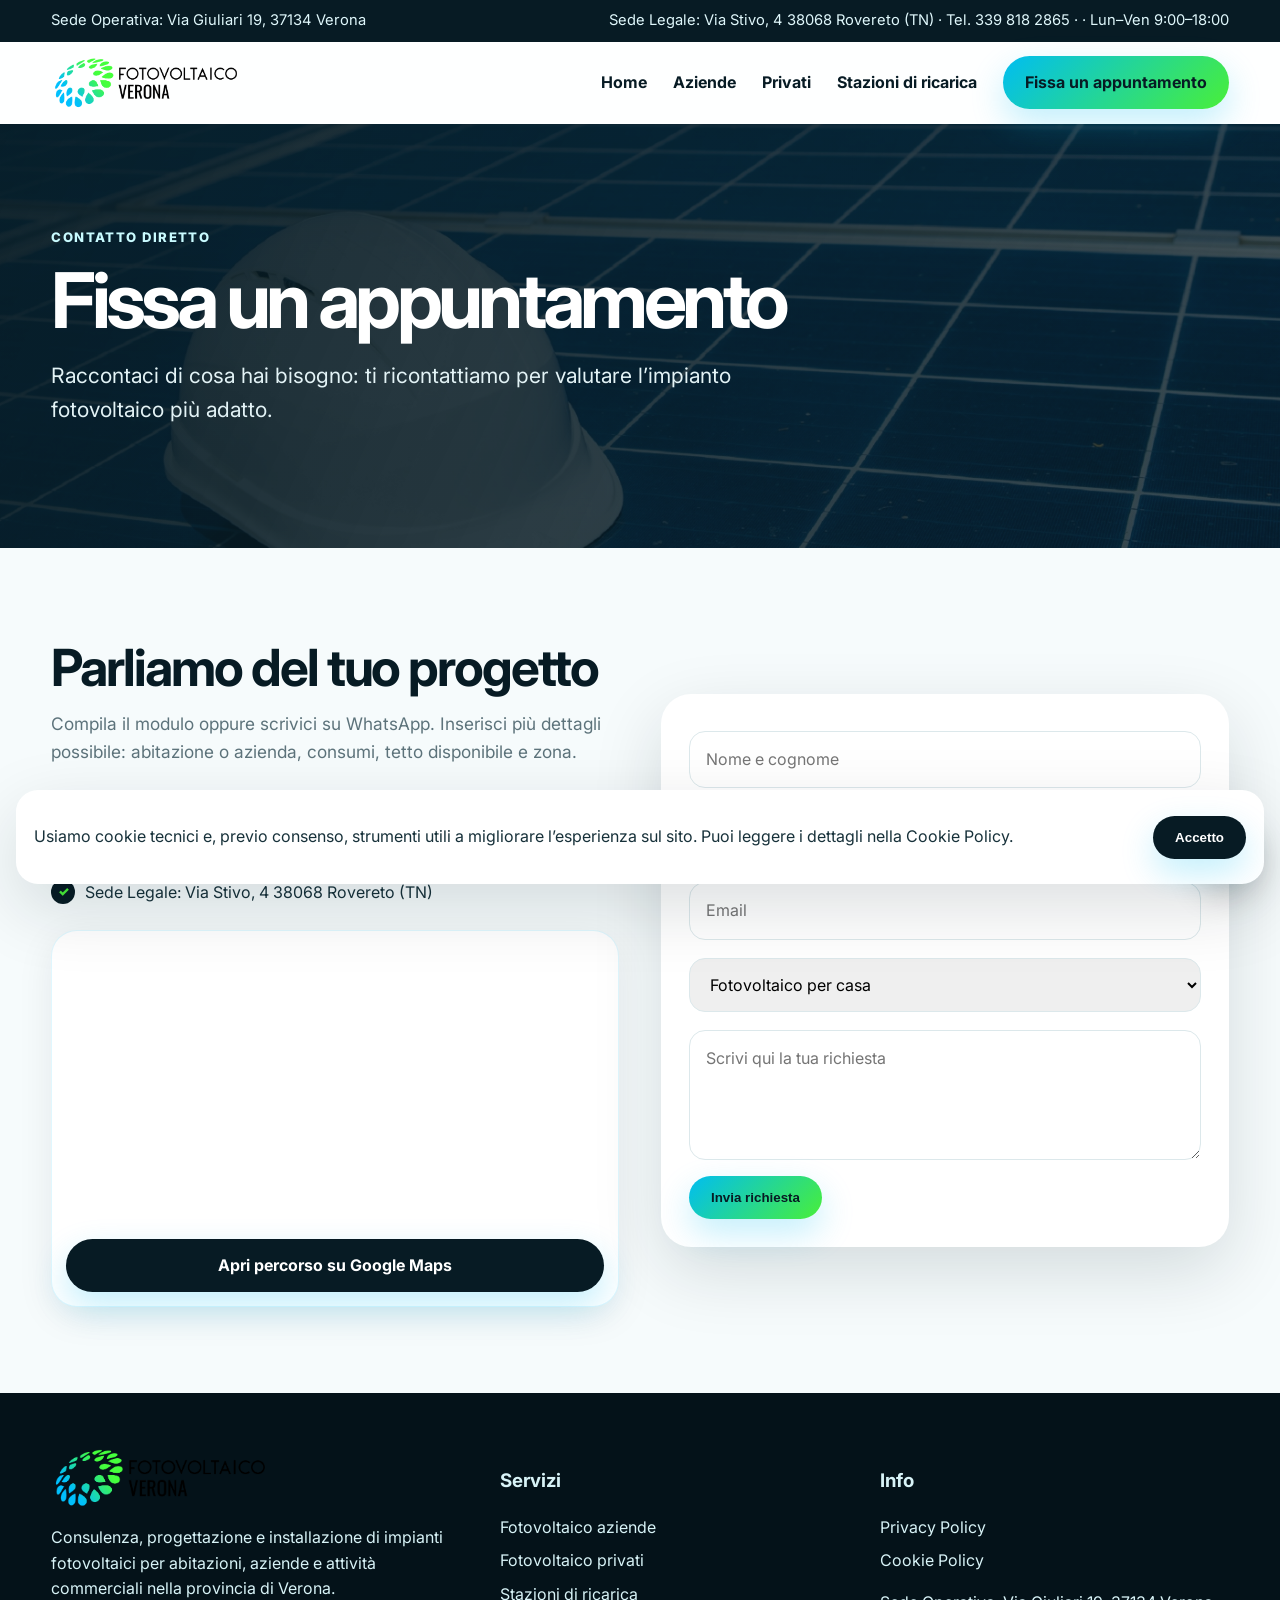
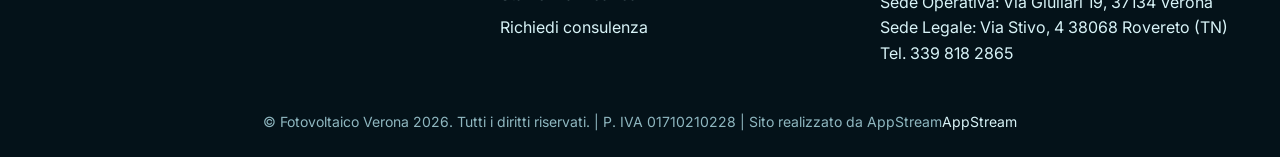
<file: appuntamento.html>
<!doctype html><html lang="it"><head><meta charset="utf-8"><meta name="viewport" content="width=device-width, initial-scale=1"><title>Fissa un appuntamento | Fotovoltaico Verona</title><meta name="description" content="Richiedi una consulenza per impianto fotovoltaico a Verona e provincia."><link rel="preconnect" href="https://fonts.googleapis.com"><link rel="preconnect" href="https://fonts.gstatic.com" crossorigin><link href="https://fonts.googleapis.com/css2?family=Inter:wght@400;600;700;800;900&display=swap" rel="stylesheet"><link rel="stylesheet" href="style.css"></head><body><div class="topbar"><div class="container"><span>Sede Operativa: Via Giuliari 19, 37134 Verona</span><span>Sede Legale: Via Stivo, 4 38068 Rovereto (TN) · Tel. 339 818 2865 · · Lun–Ven 9:00–18:00</span></div></div><header class="navbar"><div class="container navwrap"><a class="logo" href="index.html"><img src="assets/logo-fotovoltaico.png" alt="Fotovoltaico Verona"></a><nav class="menu"><a href="index.html">Home</a><a href="aziende.html">Aziende</a><a href="privati.html">Privati</a><a href="colonnine.html">Stazioni di ricarica</a><a href="appuntamento.html" class="btn">Fissa un appuntamento</a></nav><button class="hamb" aria-label="Apri menu">☰</button></div></header><main><section class="pagehero"><div class="container"><span class="eyebrow">Contatto diretto</span><h1>Fissa un appuntamento</h1><p class="lead">Raccontaci di cosa hai bisogno: ti ricontattiamo per valutare l’impianto fotovoltaico più adatto.</p></div></section><section><div class="container split"><div><div class="section-title"><h2>Parliamo del tuo progetto</h2><p>Compila il modulo oppure scrivici su WhatsApp. Inserisci più dettagli possibile: abitazione o azienda, consumi, tetto disponibile e zona.</p></div><ul class="check"><li><strong style="font-size:1.2em;color:#0a7f3f;">📞 Tel: 339 818 2865</strong></li><li>Sede Operativa: Via Giuliari 19, 37134 Verona</li><li>Sede Legale: Via Stivo, 4 38068 Rovereto (TN)</li></li></ul><div class="map-card"><iframe src="https://www.google.com/maps?q=Via%20Giuliari%2019%2C%2037134%20Verona&output=embed" loading="lazy" referrerpolicy="no-referrer-when-downgrade" allowfullscreen title="Mappa sede operativa Fotovoltaico Verona - Via Giuliari 19, 37134 Verona"></iframe><a class="btn dark map-btn" href="https://www.google.com/maps/search/?api=1&query=Via%20Giuliari%2019%2C%2037134%20Verona" target="_blank" rel="noopener">Apri percorso su Google Maps</a></div></div><form class="form" action="mailto:info@fotovoltaico-verona.com" method="post" enctype="text/plain"><input name="Nome" placeholder="Nome e cognome" required><input name="Telefono" placeholder="Telefono" required><input name="Email" type="email" placeholder="Email"><select name="Interesse"><option>Fotovoltaico per casa</option><option>Fotovoltaico per azienda</option><option>Stazioni di ricarica per veicoli elettrici</option><option>Accumulo / batterie</option></select><textarea name="Messaggio" placeholder="Scrivi qui la tua richiesta"></textarea><button class="btn" type="submit">Invia richiesta</button></form></div></section></main><a class="whatsapp" href="https://wa.me/393398182865" aria-label="Scrivici su WhatsApp"><img src="assets/whatsapp-icon.png" alt="WhatsApp"></a><div class="cookie"><p>Usiamo cookie tecnici e, previo consenso, strumenti utili a migliorare l’esperienza sul sito. Puoi leggere i dettagli nella Cookie Policy.</p><button class="btn dark" data-cookie-ok>Accetto</button></div><footer class="footer"><div class="container footgrid"><div><img src="assets/logo-fotovoltaico.png" alt="Fotovoltaico Verona"><p>Consulenza, progettazione e installazione di impianti fotovoltaici per abitazioni, aziende e attività commerciali nella provincia di Verona.</p></div><div><h3>Servizi</h3><a href="aziende.html">Fotovoltaico aziende</a><a href="privati.html">Fotovoltaico privati</a><a href="colonnine.html">Stazioni di ricarica</a><a href="appuntamento.html">Richiedi consulenza</a></div><div><h3>Info</h3><a href="privacy.html">Privacy Policy</a><a href="cookie.html">Cookie Policy</a><p>Sede Operativa: Via Giuliari 19, 37134 Verona<br>Sede Legale: Via Stivo, 4 38068 Rovereto (TN)<br>Tel. 339 818 2865</p></div></div><div class="container footer-credit">© Fotovoltaico Verona 2026. Tutti i diritti riservati. | P. IVA 01710210228 | Sito realizzato da AppStream<a href="https://www.appstream.it" target="_blank" rel="noopener">AppStream</a></div></footer><script src="script.js"></script></body></html>
</file>
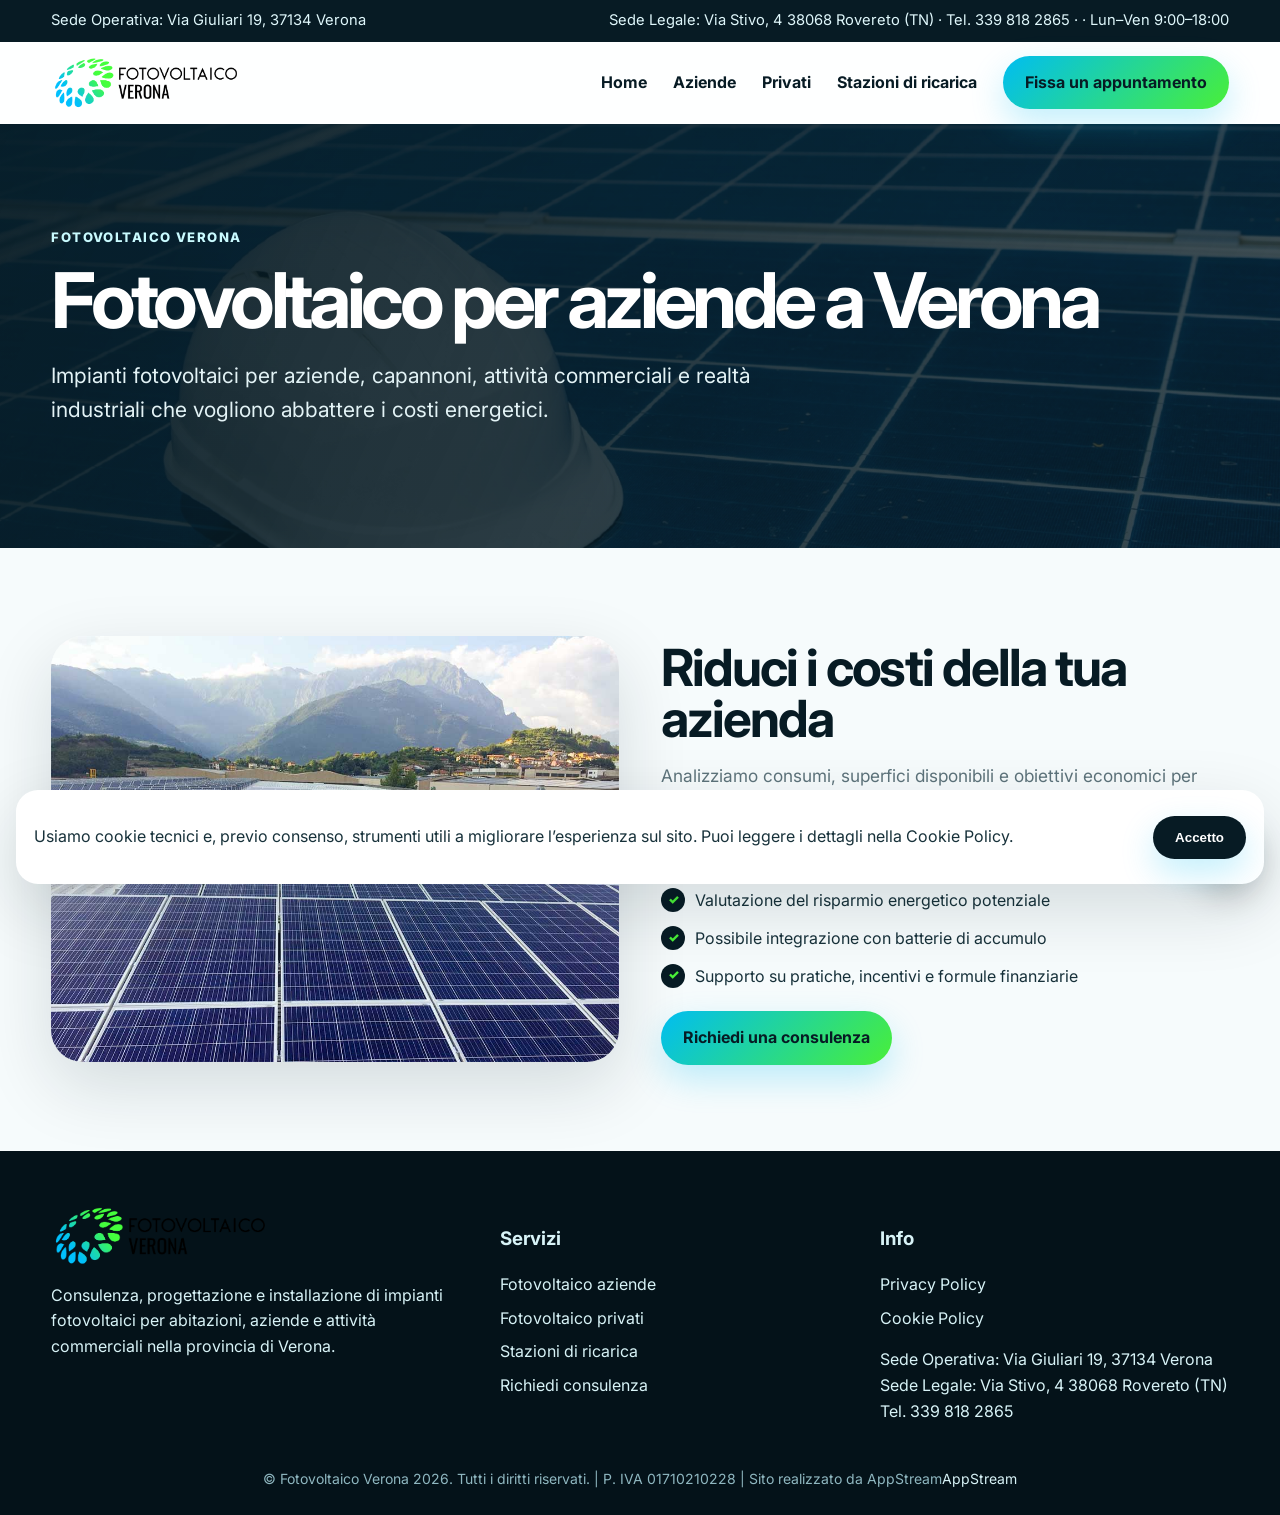
<file: aziende.html>
<!doctype html><html lang="it"><head><meta charset="utf-8"><meta name="viewport" content="width=device-width, initial-scale=1"><title>Fotovoltaico per aziende a Verona | Fotovoltaico Verona</title><meta name="description" content="Impianti fotovoltaici per aziende, capannoni, attività commerciali e realtà industriali che vogliono abbattere i costi energetici."><link rel="preconnect" href="https://fonts.googleapis.com"><link rel="preconnect" href="https://fonts.gstatic.com" crossorigin><link href="https://fonts.googleapis.com/css2?family=Inter:wght@400;600;700;800;900&display=swap" rel="stylesheet"><link rel="stylesheet" href="style.css"></head><body><div class="topbar"><div class="container"><span>Sede Operativa: Via Giuliari 19, 37134 Verona</span><span>Sede Legale: Via Stivo, 4 38068 Rovereto (TN) · Tel. 339 818 2865 · · Lun–Ven 9:00–18:00</span></div></div><header class="navbar"><div class="container navwrap"><a class="logo" href="index.html"><img src="assets/logo-fotovoltaico.png" alt="Fotovoltaico Verona"></a><nav class="menu"><a href="index.html">Home</a><a href="aziende.html">Aziende</a><a href="privati.html">Privati</a><a href="colonnine.html">Stazioni di ricarica</a><a href="appuntamento.html" class="btn">Fissa un appuntamento</a></nav><button class="hamb" aria-label="Apri menu">☰</button></div></header><main><section class="pagehero"><div class="container"><span class="eyebrow">Fotovoltaico Verona</span><h1>Fotovoltaico per aziende a Verona</h1><p class="lead">Impianti fotovoltaici per aziende, capannoni, attività commerciali e realtà industriali che vogliono abbattere i costi energetici.</p></div></section><section><div class="container split"><div class="photo"><img src="assets/enertel-group-zibra-realzizazioni-fm-meccanica-brescia-fotovoltaico.jpg" alt="Fotovoltaico per aziende a Verona"></div><div><div class="section-title"><h2>Riduci i costi della tua azienda</h2><p>Analizziamo consumi, superfici disponibili e obiettivi economici per progettare un impianto fotovoltaico coerente con la tua attività.</p></div><ul class="check"><li>Soluzioni per imprese commerciali, artigianali e industriali</li><li>Valutazione del risparmio energetico potenziale</li><li>Possibile integrazione con batterie di accumulo</li><li>Supporto su pratiche, incentivi e formule finanziarie</li></ul><a class="btn" href="appuntamento.html">Richiedi una consulenza</a></div></div></section></main><a class="whatsapp" href="https://wa.me/393398182865" aria-label="Scrivici su WhatsApp"><img src="assets/whatsapp-icon.png" alt="WhatsApp"></a><div class="cookie"><p>Usiamo cookie tecnici e, previo consenso, strumenti utili a migliorare l’esperienza sul sito. Puoi leggere i dettagli nella Cookie Policy.</p><button class="btn dark" data-cookie-ok>Accetto</button></div><footer class="footer"><div class="container footgrid"><div><img src="assets/logo-fotovoltaico.png" alt="Fotovoltaico Verona"><p>Consulenza, progettazione e installazione di impianti fotovoltaici per abitazioni, aziende e attività commerciali nella provincia di Verona.</p></div><div><h3>Servizi</h3><a href="aziende.html">Fotovoltaico aziende</a><a href="privati.html">Fotovoltaico privati</a><a href="colonnine.html">Stazioni di ricarica</a><a href="appuntamento.html">Richiedi consulenza</a></div><div><h3>Info</h3><a href="privacy.html">Privacy Policy</a><a href="cookie.html">Cookie Policy</a><p>Sede Operativa: Via Giuliari 19, 37134 Verona<br>Sede Legale: Via Stivo, 4 38068 Rovereto (TN)<br>Tel. 339 818 2865</p></div></div><div class="container footer-credit">© Fotovoltaico Verona 2026. Tutti i diritti riservati. | P. IVA 01710210228 | Sito realizzato da AppStream<a href="https://www.appstream.it" target="_blank" rel="noopener">AppStream</a></div></footer><script src="script.js"></script></body></html>
</file>
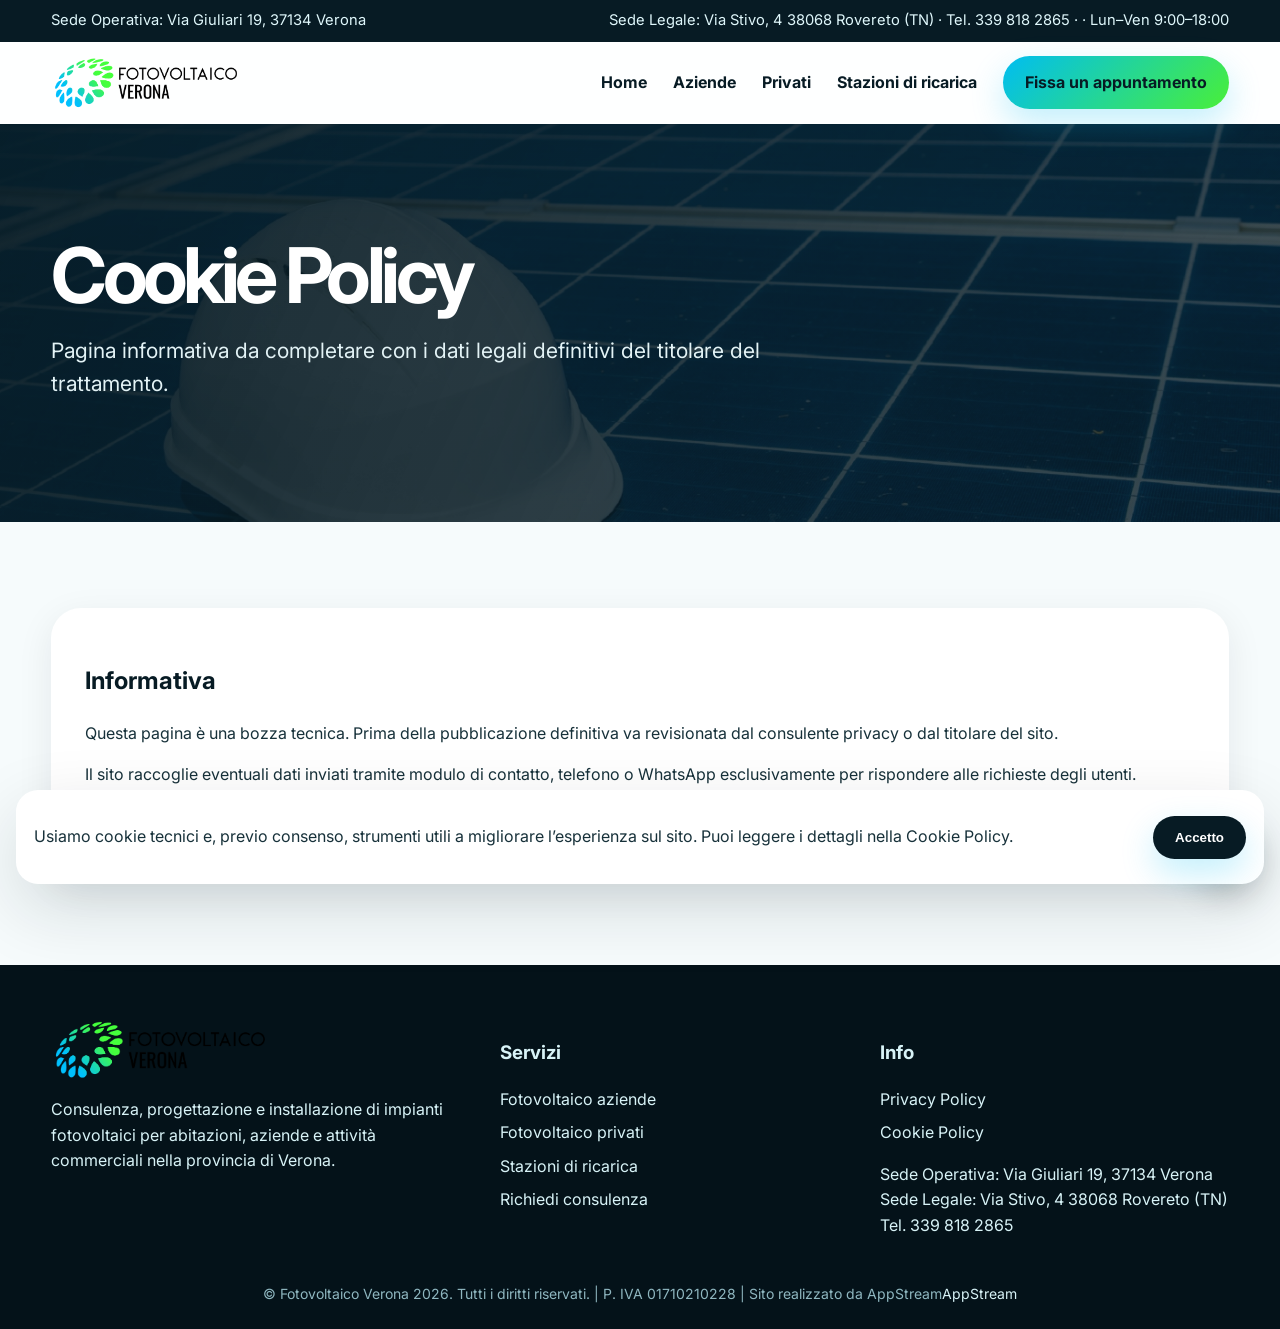
<file: cookie.html>
<!doctype html><html lang="it"><head><meta charset="utf-8"><meta name="viewport" content="width=device-width, initial-scale=1"><title>Cookie Policy | Fotovoltaico Verona</title><meta name="description" content="Cookie Policy Fotovoltaico Verona."><link rel="preconnect" href="https://fonts.googleapis.com"><link rel="preconnect" href="https://fonts.gstatic.com" crossorigin><link href="https://fonts.googleapis.com/css2?family=Inter:wght@400;600;700;800;900&display=swap" rel="stylesheet"><link rel="stylesheet" href="style.css"></head><body><div class="topbar"><div class="container"><span>Sede Operativa: Via Giuliari 19, 37134 Verona</span><span>Sede Legale: Via Stivo, 4 38068 Rovereto (TN) · Tel. 339 818 2865 · · Lun–Ven 9:00–18:00</span></div></div><header class="navbar"><div class="container navwrap"><a class="logo" href="index.html"><img src="assets/logo-fotovoltaico.png" alt="Fotovoltaico Verona"></a><nav class="menu"><a href="index.html">Home</a><a href="aziende.html">Aziende</a><a href="privati.html">Privati</a><a href="colonnine.html">Stazioni di ricarica</a><a href="appuntamento.html" class="btn">Fissa un appuntamento</a></nav><button class="hamb" aria-label="Apri menu">☰</button></div></header><main><section class="pagehero"><div class="container"><h1>Cookie Policy</h1><p class="lead">Pagina informativa da completare con i dati legali definitivi del titolare del trattamento.</p></div></section><section><div class="container content"><h2>Informativa</h2><p>Questa pagina è una bozza tecnica. Prima della pubblicazione definitiva va revisionata dal consulente privacy o dal titolare del sito.</p><p>Il sito raccoglie eventuali dati inviati tramite modulo di contatto, telefono o WhatsApp esclusivamente per rispondere alle richieste degli utenti.</p><p>Per informazioni: 339 818 2865. Sede Operativa: Via Giuliari 19, 37134 Verona. Sede Legale: Via Stivo, 4 38068 Rovereto (TN). .</p></div></section></main><a class="whatsapp" href="https://wa.me/393398182865" aria-label="Scrivici su WhatsApp"><img src="assets/whatsapp-icon.png" alt="WhatsApp"></a><div class="cookie"><p>Usiamo cookie tecnici e, previo consenso, strumenti utili a migliorare l’esperienza sul sito. Puoi leggere i dettagli nella Cookie Policy.</p><button class="btn dark" data-cookie-ok>Accetto</button></div><footer class="footer"><div class="container footgrid"><div><img src="assets/logo-fotovoltaico.png" alt="Fotovoltaico Verona"><p>Consulenza, progettazione e installazione di impianti fotovoltaici per abitazioni, aziende e attività commerciali nella provincia di Verona.</p></div><div><h3>Servizi</h3><a href="aziende.html">Fotovoltaico aziende</a><a href="privati.html">Fotovoltaico privati</a><a href="colonnine.html">Stazioni di ricarica</a><a href="appuntamento.html">Richiedi consulenza</a></div><div><h3>Info</h3><a href="privacy.html">Privacy Policy</a><a href="cookie.html">Cookie Policy</a><p>Sede Operativa: Via Giuliari 19, 37134 Verona<br>Sede Legale: Via Stivo, 4 38068 Rovereto (TN)<br>Tel. 339 818 2865</p></div></div><div class="container footer-credit">© Fotovoltaico Verona 2026. Tutti i diritti riservati. | P. IVA 01710210228 | Sito realizzato da AppStream<a href="https://www.appstream.it" target="_blank" rel="noopener">AppStream</a></div></footer><script src="script.js"></script></body></html>
</file>
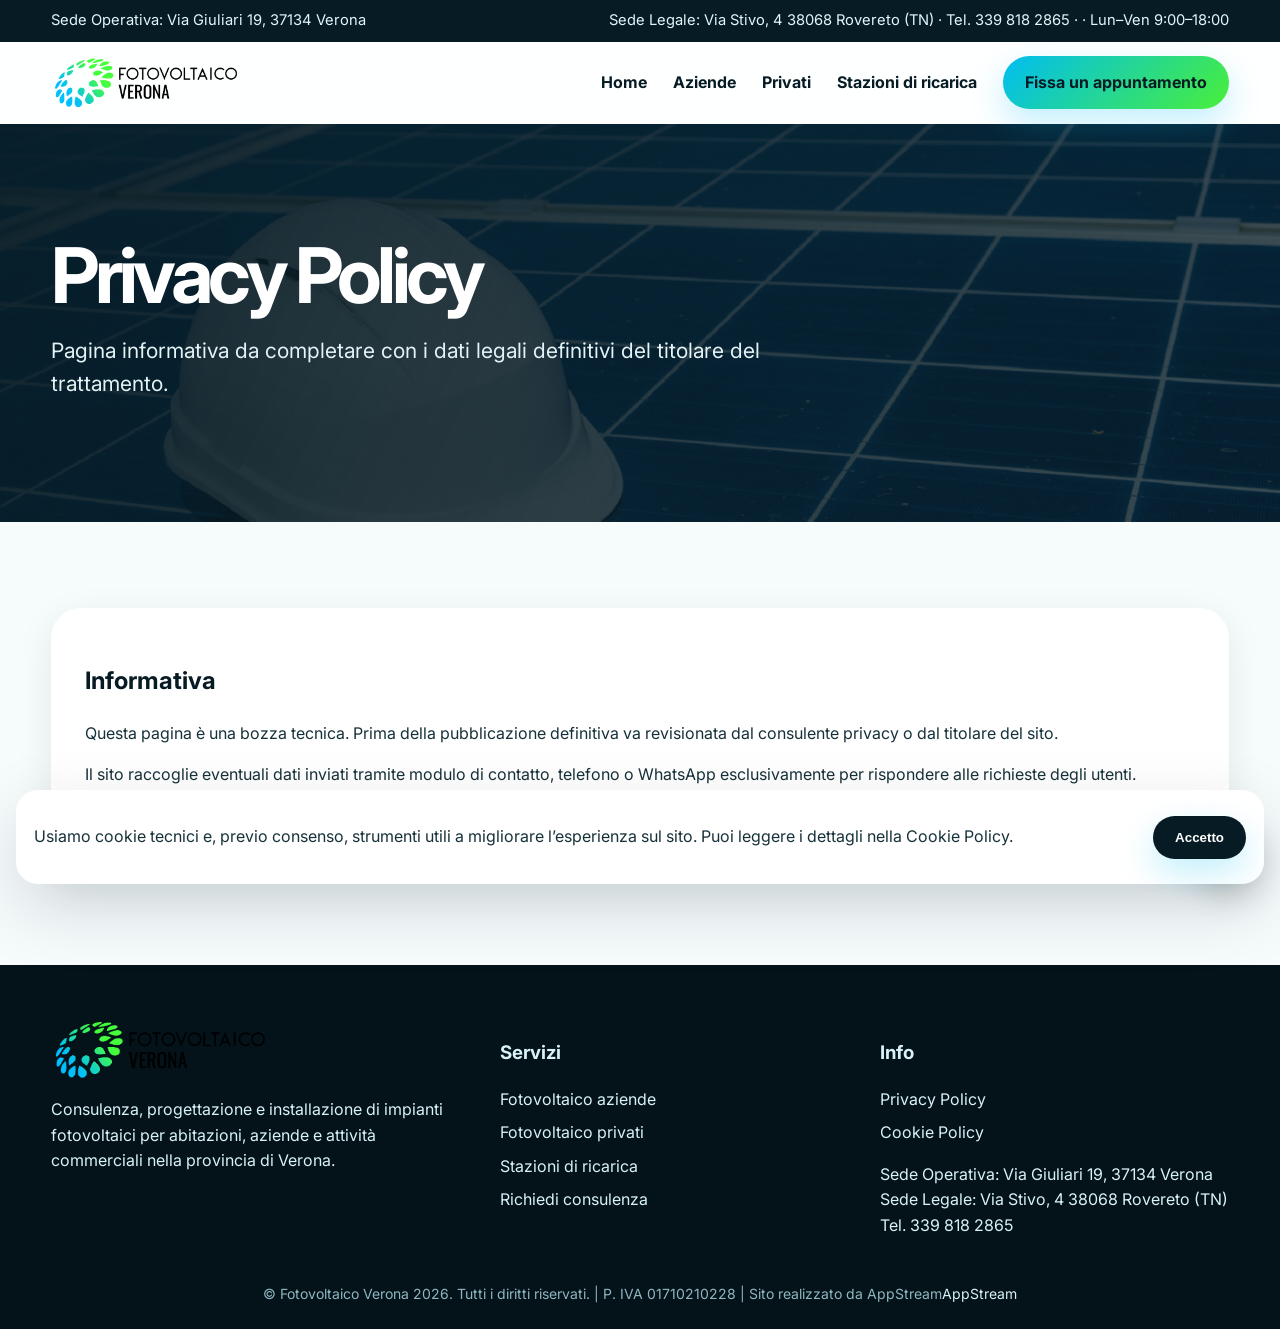
<file: privacy.html>
<!doctype html><html lang="it"><head><meta charset="utf-8"><meta name="viewport" content="width=device-width, initial-scale=1"><title>Privacy Policy | Fotovoltaico Verona</title><meta name="description" content="Privacy Policy Fotovoltaico Verona."><link rel="preconnect" href="https://fonts.googleapis.com"><link rel="preconnect" href="https://fonts.gstatic.com" crossorigin><link href="https://fonts.googleapis.com/css2?family=Inter:wght@400;600;700;800;900&display=swap" rel="stylesheet"><link rel="stylesheet" href="style.css"></head><body><div class="topbar"><div class="container"><span>Sede Operativa: Via Giuliari 19, 37134 Verona</span><span>Sede Legale: Via Stivo, 4 38068 Rovereto (TN) · Tel. 339 818 2865 · · Lun–Ven 9:00–18:00</span></div></div><header class="navbar"><div class="container navwrap"><a class="logo" href="index.html"><img src="assets/logo-fotovoltaico.png" alt="Fotovoltaico Verona"></a><nav class="menu"><a href="index.html">Home</a><a href="aziende.html">Aziende</a><a href="privati.html">Privati</a><a href="colonnine.html">Stazioni di ricarica</a><a href="appuntamento.html" class="btn">Fissa un appuntamento</a></nav><button class="hamb" aria-label="Apri menu">☰</button></div></header><main><section class="pagehero"><div class="container"><h1>Privacy Policy</h1><p class="lead">Pagina informativa da completare con i dati legali definitivi del titolare del trattamento.</p></div></section><section><div class="container content"><h2>Informativa</h2><p>Questa pagina è una bozza tecnica. Prima della pubblicazione definitiva va revisionata dal consulente privacy o dal titolare del sito.</p><p>Il sito raccoglie eventuali dati inviati tramite modulo di contatto, telefono o WhatsApp esclusivamente per rispondere alle richieste degli utenti.</p><p>Per informazioni: 339 818 2865. Sede Operativa: Via Giuliari 19, 37134 Verona. Sede Legale: Via Stivo, 4 38068 Rovereto (TN). .</p></div></section></main><a class="whatsapp" href="https://wa.me/393398182865" aria-label="Scrivici su WhatsApp"><img src="assets/whatsapp-icon.png" alt="WhatsApp"></a><div class="cookie"><p>Usiamo cookie tecnici e, previo consenso, strumenti utili a migliorare l’esperienza sul sito. Puoi leggere i dettagli nella Cookie Policy.</p><button class="btn dark" data-cookie-ok>Accetto</button></div><footer class="footer"><div class="container footgrid"><div><img src="assets/logo-fotovoltaico.png" alt="Fotovoltaico Verona"><p>Consulenza, progettazione e installazione di impianti fotovoltaici per abitazioni, aziende e attività commerciali nella provincia di Verona.</p></div><div><h3>Servizi</h3><a href="aziende.html">Fotovoltaico aziende</a><a href="privati.html">Fotovoltaico privati</a><a href="colonnine.html">Stazioni di ricarica</a><a href="appuntamento.html">Richiedi consulenza</a></div><div><h3>Info</h3><a href="privacy.html">Privacy Policy</a><a href="cookie.html">Cookie Policy</a><p>Sede Operativa: Via Giuliari 19, 37134 Verona<br>Sede Legale: Via Stivo, 4 38068 Rovereto (TN)<br>Tel. 339 818 2865</p></div></div><div class="container footer-credit">© Fotovoltaico Verona 2026. Tutti i diritti riservati. | P. IVA 01710210228 | Sito realizzato da AppStream<a href="https://www.appstream.it" target="_blank" rel="noopener">AppStream</a></div></footer><script src="script.js"></script></body></html>
</file>
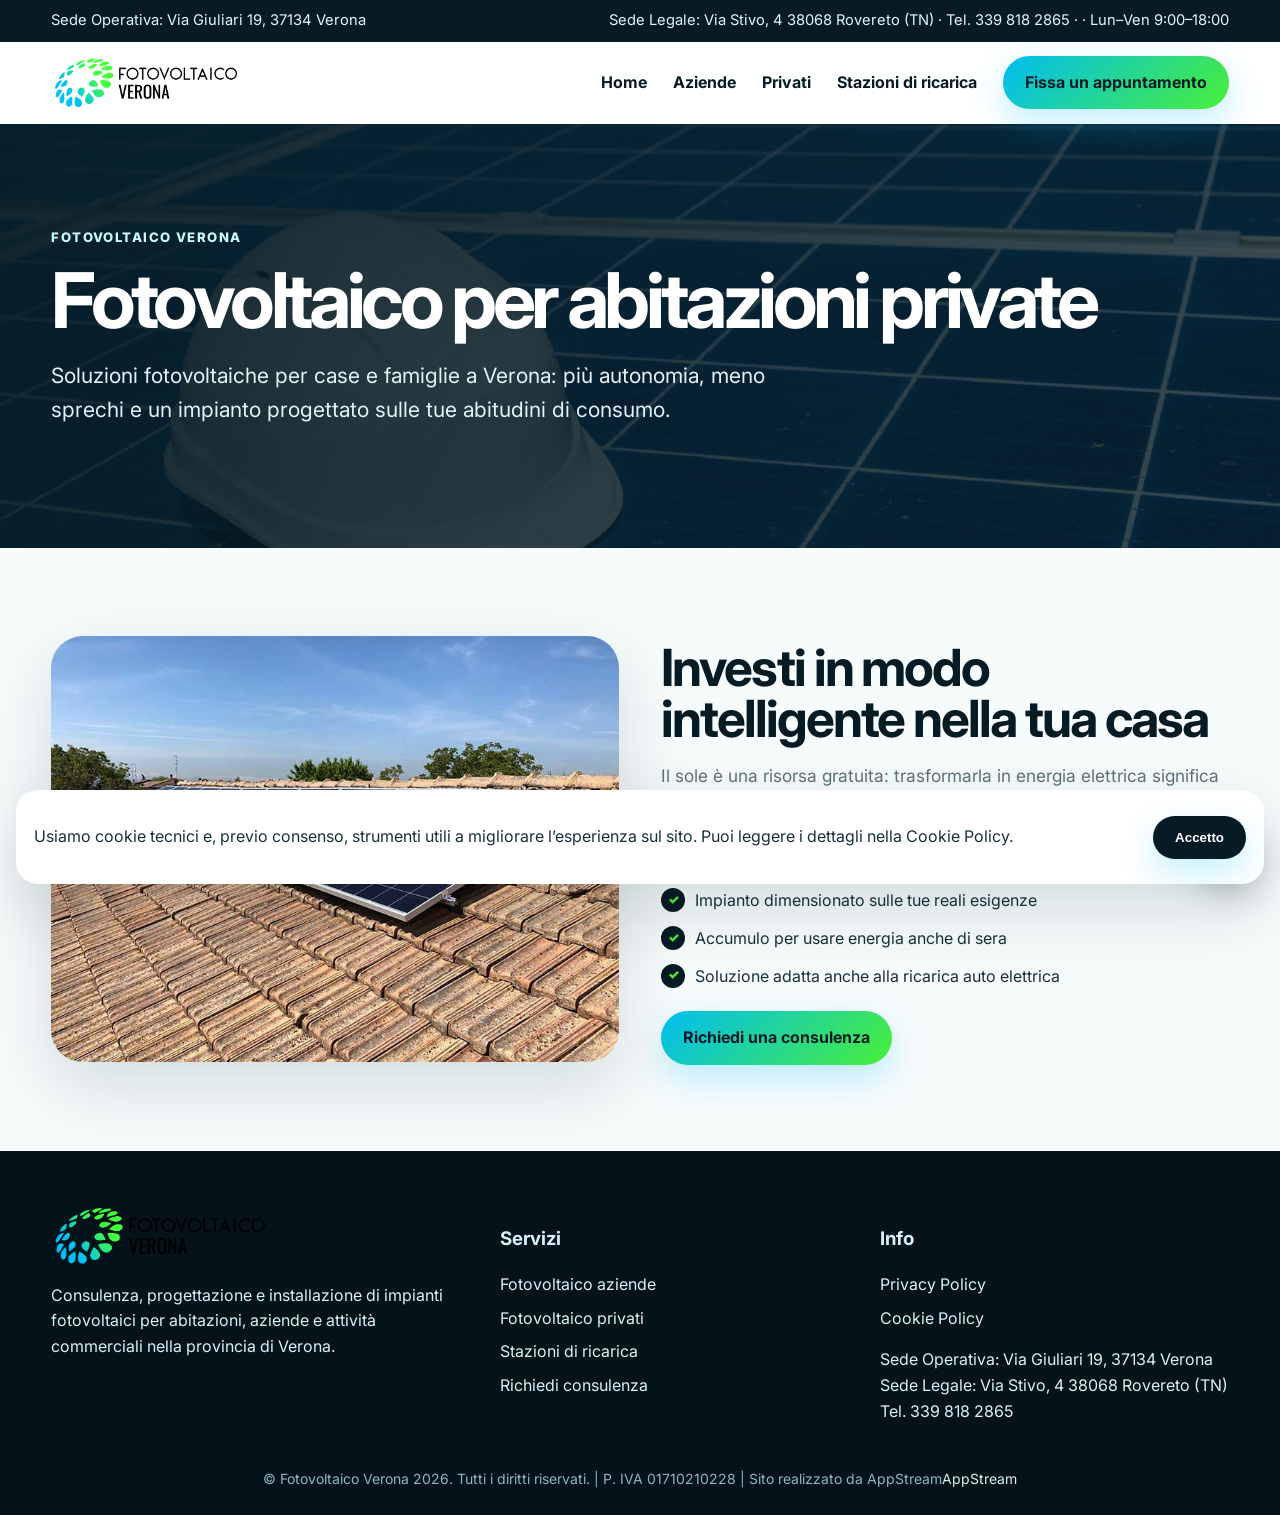
<file: privati.html>
<!doctype html><html lang="it"><head><meta charset="utf-8"><meta name="viewport" content="width=device-width, initial-scale=1"><title>Fotovoltaico per abitazioni private | Fotovoltaico Verona</title><meta name="description" content="Soluzioni fotovoltaiche per case e famiglie a Verona: più autonomia, meno sprechi e un impianto progettato sulle tue abitudini di consumo."><link rel="preconnect" href="https://fonts.googleapis.com"><link rel="preconnect" href="https://fonts.gstatic.com" crossorigin><link href="https://fonts.googleapis.com/css2?family=Inter:wght@400;600;700;800;900&display=swap" rel="stylesheet"><link rel="stylesheet" href="style.css"></head><body><div class="topbar"><div class="container"><span>Sede Operativa: Via Giuliari 19, 37134 Verona</span><span>Sede Legale: Via Stivo, 4 38068 Rovereto (TN) · Tel. 339 818 2865 · · Lun–Ven 9:00–18:00</span></div></div><header class="navbar"><div class="container navwrap"><a class="logo" href="index.html"><img src="assets/logo-fotovoltaico.png" alt="Fotovoltaico Verona"></a><nav class="menu"><a href="index.html">Home</a><a href="aziende.html">Aziende</a><a href="privati.html">Privati</a><a href="colonnine.html">Stazioni di ricarica</a><a href="appuntamento.html" class="btn">Fissa un appuntamento</a></nav><button class="hamb" aria-label="Apri menu">☰</button></div></header><main><section class="pagehero"><div class="container"><span class="eyebrow">Fotovoltaico Verona</span><h1>Fotovoltaico per abitazioni private</h1><p class="lead">Soluzioni fotovoltaiche per case e famiglie a Verona: più autonomia, meno sprechi e un impianto progettato sulle tue abitudini di consumo.</p></div></section><section><div class="container split"><div class="photo"><img src="assets/enertel-group-fotovoltaico-per-la-casa-privati-4.jpg" alt="Fotovoltaico per abitazioni private"></div><div><div class="section-title"><h2>Investi in modo intelligente nella tua casa</h2><p>Il sole è una risorsa gratuita: trasformarla in energia elettrica significa ridurre la dipendenza dalla rete e proteggerti dall’aumento dei costi.</p></div><ul class="check"><li>Analisi consumi domestici e spazio disponibile</li><li>Impianto dimensionato sulle tue reali esigenze</li><li>Accumulo per usare energia anche di sera</li><li>Soluzione adatta anche alla ricarica auto elettrica</li></ul><a class="btn" href="appuntamento.html">Richiedi una consulenza</a></div></div></section></main><a class="whatsapp" href="https://wa.me/393398182865" aria-label="Scrivici su WhatsApp"><img src="assets/whatsapp-icon.png" alt="WhatsApp"></a><div class="cookie"><p>Usiamo cookie tecnici e, previo consenso, strumenti utili a migliorare l’esperienza sul sito. Puoi leggere i dettagli nella Cookie Policy.</p><button class="btn dark" data-cookie-ok>Accetto</button></div><footer class="footer"><div class="container footgrid"><div><img src="assets/logo-fotovoltaico.png" alt="Fotovoltaico Verona"><p>Consulenza, progettazione e installazione di impianti fotovoltaici per abitazioni, aziende e attività commerciali nella provincia di Verona.</p></div><div><h3>Servizi</h3><a href="aziende.html">Fotovoltaico aziende</a><a href="privati.html">Fotovoltaico privati</a><a href="colonnine.html">Stazioni di ricarica</a><a href="appuntamento.html">Richiedi consulenza</a></div><div><h3>Info</h3><a href="privacy.html">Privacy Policy</a><a href="cookie.html">Cookie Policy</a><p>Sede Operativa: Via Giuliari 19, 37134 Verona<br>Sede Legale: Via Stivo, 4 38068 Rovereto (TN)<br>Tel. 339 818 2865</p></div></div><div class="container footer-credit">© Fotovoltaico Verona 2026. Tutti i diritti riservati. | P. IVA 01710210228 | Sito realizzato da AppStream<a href="https://www.appstream.it" target="_blank" rel="noopener">AppStream</a></div></footer><script src="script.js"></script></body></html>
</file>
<file: style.css>
:root{--dark:#071b24;--blue:#00bdf2;--green:#49ef38;--text:#17313a;--muted:#5d737b;--bg:#f6fbfc;--white:#fff;--shadow:0 24px 70px rgba(7,27,36,.14);--radius:26px}
*{box-sizing:border-box}html{scroll-behavior:smooth}body{margin:0;font-family:Inter,system-ui,-apple-system,Segoe UI,Roboto,Arial,sans-serif;color:var(--text);background:var(--bg);line-height:1.6}a{color:inherit;text-decoration:none}img{max-width:100%;display:block}.container{width:min(1180px,92%);margin:auto}.topbar{background:var(--dark);color:#dff7fb;font-size:.92rem}.topbar .container{display:flex;justify-content:space-between;gap:18px;padding:9px 0;flex-wrap:wrap}.navbar{position:sticky;top:0;z-index:50;background:rgba(255,255,255,.88);backdrop-filter:blur(16px);box-shadow:0 1px 0 rgba(7,27,36,.08)}.navwrap{display:flex;align-items:center;justify-content:space-between;padding:14px 0}.logo img{height:54px;width:auto}.menu{display:flex;gap:26px;align-items:center;font-weight:700}.menu a{color:var(--dark)}.menu a:hover{color:#00a8d8}.hamb{display:none;border:0;background:var(--dark);color:white;border-radius:12px;padding:10px 12px;font-size:22px}.btn{display:inline-flex;align-items:center;justify-content:center;gap:10px;background:linear-gradient(135deg,var(--blue),var(--green));color:var(--dark);font-weight:700;padding:14px 22px;border-radius:999px;box-shadow:0 14px 34px rgba(0,189,242,.24);border:0;cursor:pointer}.btn.dark{background:var(--dark);color:white}.btn.ghost{background:rgba(255,255,255,.14);color:white;border:1px solid rgba(255,255,255,.35);box-shadow:none}.hero{position:relative;min-height:720px;display:flex;align-items:center;overflow:hidden;color:white;background:linear-gradient(115deg,rgba(7,27,36,.94),rgba(7,27,36,.72)),url('assets/nuno-marques-0gbrjl3vzf4-unsplash.jpg') center/cover}.hero:after{content:"";position:absolute;inset:auto -8% -22% auto;width:520px;height:520px;background:radial-gradient(circle,var(--green),transparent 65%);opacity:.35;filter:blur(20px)}.herogrid{position:relative;z-index:1;display:grid;grid-template-columns:1.05fr .95fr;gap:44px;align-items:center}.eyebrow{display:inline-flex;gap:8px;align-items:center;color:#c9fbff;font-weight:800;text-transform:uppercase;letter-spacing:.11em;font-size:.82rem}.hero h1,.pagehero h1{font-size:clamp(2.6rem,6vw,5.8rem);line-height:.95;margin:16px 0 20px;letter-spacing:-.06em}.lead{font-size:clamp(1.05rem,2vw,1.32rem);color:#e3f3f6;max-width:720px}.heroactions{display:flex;gap:14px;flex-wrap:wrap;margin-top:28px}.glass{background:rgba(255,255,255,.12);border:1px solid rgba(255,255,255,.22);backdrop-filter:blur(12px);border-radius:var(--radius);padding:24px;box-shadow:var(--shadow)}.stats{display:grid;grid-template-columns:repeat(3,1fr);gap:12px;margin-top:24px}.stat{background:rgba(255,255,255,.11);border-radius:20px;padding:16px}.stat strong{display:block;font-size:1.7rem;color:var(--green)}section{padding:86px 0}.section-title{max-width:760px;margin-bottom:34px}.section-title h2{font-size:clamp(2rem,4vw,3.3rem);line-height:1;margin:8px 0;color:var(--dark);letter-spacing:-.04em}.section-title p{color:var(--muted);font-size:1.08rem}.cards{display:grid;grid-template-columns:repeat(4,1fr);gap:18px}.card{background:white;border-radius:var(--radius);padding:24px;box-shadow:0 10px 36px rgba(7,27,36,.08);border:1px solid rgba(0,189,242,.1)}.card .icon{width:54px;height:54px;border-radius:18px;background:linear-gradient(135deg,rgba(0,189,242,.18),rgba(73,239,56,.2));display:grid;place-items:center;font-size:26px}.card h3{color:var(--dark);line-height:1.15}.split{display:grid;grid-template-columns:1fr 1fr;gap:42px;align-items:center}.photo{border-radius:32px;overflow:hidden;box-shadow:var(--shadow);min-height:390px}.photo img{width:100%;height:100%;object-fit:cover}.check{list-style:none;padding:0;margin:22px 0}.check li{margin:12px 0;padding-left:34px;position:relative}.check li:before{content:'✓';position:absolute;left:0;top:0;color:var(--green);font-weight:900;background:var(--dark);width:24px;height:24px;border-radius:50%;display:grid;place-items:center;font-size:.8rem}.darkband{background:var(--dark);color:white}.darkband .section-title h2,.darkband h3{color:white}.darkband p{color:#cce5ea}.projects{display:grid;grid-template-columns:repeat(3,1fr);gap:18px}.project{position:relative;overflow:hidden;border-radius:28px;min-height:330px;background:#111}.project img{width:100%;height:100%;object-fit:cover;position:absolute;inset:0;opacity:.72;transition:.4s}.project:hover img{transform:scale(1.06);opacity:.55}.project div{position:absolute;inset:auto 0 0 0;padding:24px;background:linear-gradient(transparent,rgba(7,27,36,.9))}.cta{background:linear-gradient(135deg,var(--blue),var(--green));border-radius:36px;padding:44px;color:var(--dark);display:flex;justify-content:space-between;gap:24px;align-items:center}.cta h2{font-size:clamp(2rem,4vw,3.4rem);line-height:1;margin:0}.form{background:white;border-radius:30px;padding:28px;box-shadow:var(--shadow)}.form input,.form textarea,.form select{width:100%;padding:15px 16px;margin:9px 0;border:1px solid #dce8eb;border-radius:16px;font:inherit}.form textarea{min-height:130px}.footer{background:#041219;color:#d8f3f7;padding:54px 0 24px}.footgrid{display:grid;grid-template-columns:1.2fr 1fr 1fr;gap:30px}.footer img{height:62px;background:transparent;border-radius:0;padding:0;object-fit:contain}.footer a{display:block;margin:8px 0;color:#d8f3f7}.whatsapp{position:fixed;right:20px;bottom:20px;z-index:60;width:62px;height:62px;border-radius:50%;display:grid;place-items:center;background:#fff;color:#25d366;font-size:30px;box-shadow:0 14px 34px rgba(0,0,0,.24);border:1px solid rgba(7,27,36,.10);overflow:hidden}.whatsapp img{width:42px;height:42px;object-fit:contain;display:block}.cookie{position:fixed;left:16px;right:16px;bottom:16px;background:white;border-radius:22px;padding:18px;box-shadow:var(--shadow);z-index:70;display:none;gap:16px;align-items:center;justify-content:space-between}.cookie.show{display:flex}.pagehero{padding:100px 0;background:linear-gradient(115deg,rgba(7,27,36,.95),rgba(7,27,36,.74)),url('assets/evgeniy-alyoshin-2asqyjafflo-unsplash.jpg') center/cover;color:white}.content{background:white;border-radius:30px;padding:34px;box-shadow:0 10px 36px rgba(7,27,36,.08)}.content h2{color:var(--dark)}
.home-services .card{background:linear-gradient(180deg,#e8f9ff 0%,#d7f4ff 100%);border:1px solid rgba(0,189,242,.26);box-shadow:0 16px 42px rgba(0,157,210,.13)}
.home-services .card:hover{transform:translateY(-6px);box-shadow:0 22px 52px rgba(0,157,210,.18)}
.card{transition:transform .25s ease,box-shadow .25s ease}
.hero .glass{position:relative;overflow:hidden;animation:softFloat 5.5s ease-in-out infinite}
.hero .glass:before{content:"";position:absolute;inset:-45% auto auto -70%;width:70%;height:200%;background:linear-gradient(110deg,transparent,rgba(255,255,255,.18),transparent);transform:rotate(18deg);animation:softShine 4.8s ease-in-out infinite}
.hero .glass>*{position:relative;z-index:1}
@keyframes softFloat{0%,100%{transform:translateY(0)}50%{transform:translateY(-8px)}}
@keyframes softShine{0%{left:-80%}55%,100%{left:125%}}
.whatsapp{transition:transform .25s ease,box-shadow .25s ease}
.whatsapp:hover{transform:translateY(-3px) scale(1.04);box-shadow:0 18px 42px rgba(0,0,0,.28)}
.whatsapp-label{position:fixed;right:92px;bottom:31px;z-index:60;background:white;color:var(--dark);font-weight:700;border-radius:999px;padding:10px 14px;box-shadow:0 12px 32px rgba(0,0,0,.18);animation:waPulse 2.4s ease-in-out infinite}
.whatsapp-label:after{content:"";position:absolute;right:-7px;top:50%;transform:translateY(-50%);border-left:8px solid white;border-top:7px solid transparent;border-bottom:7px solid transparent}
@keyframes waPulse{0%,100%{transform:translateY(0);opacity:.94}50%{transform:translateY(-3px);opacity:1}}
@media(max-width:560px){.whatsapp-label{right:88px;bottom:30px;font-size:.9rem}}
@media(max-width:900px){.menu{display:none;position:absolute;left:0;right:0;top:82px;background:white;flex-direction:column;padding:20px;box-shadow:var(--shadow)}.menu.open{display:flex}.hamb{display:block}.hero{min-height:auto;padding:82px 0}.herogrid,.split{grid-template-columns:1fr}.cards,.projects{grid-template-columns:1fr 1fr}.stats{grid-template-columns:1fr}.cta{display:block}.footgrid{grid-template-columns:1fr}.cookie{display:none!important}}@media(max-width:560px){.topbar .container{font-size:.82rem}.logo img{height:44px}.cards,.projects{grid-template-columns:1fr}section{padding:58px 0}.hero h1,.pagehero h1{font-size:2.5rem}.photo{min-height:260px}.btn{width:100%}.heroactions{display:grid}.cta{padding:28px}.pagehero{padding:70px 0}}

/* Ultime modifiche richieste */
.logo img{height:54px;width:auto;object-fit:contain}
.projects{align-items:stretch}
.project{height:330px;display:block}
.project div{min-height:132px;display:flex;flex-direction:column;justify-content:flex-end}
.project h3{margin:0 0 8px;min-height:2.4em;display:flex;align-items:flex-end}
.project p{margin:0;min-height:3.2em}
@media(max-width:900px){.project{height:330px}.project h3{min-height:auto}.project p{min-height:auto}}

/* Premium CTA Shine Effect */
.btn,.cta-button,button,input[type="submit"],.button{position:relative;overflow:hidden;}
.btn::before,.cta-button::before,button::before,input[type="submit"]::before,.button::before{content:"";position:absolute;top:0;left:-120%;width:60%;height:100%;background:linear-gradient(90deg,transparent,rgba(255,255,255,.45),transparent);transform:skewX(-25deg);transition:left .8s ease;}
.btn:hover::before,.cta-button:hover::before,button:hover::before,input[type="submit"]:hover::before,.button:hover::before{left:140%;}
.btn:hover,.cta-button:hover,.button:hover,button:hover,input[type="submit"]:hover{transform:translateY(-2px);transition:.3s ease;}


.footer-credit{
  padding-top:28px;
  color:#8fb7c0;
  text-align:center;
  white-space:nowrap;
  font-size:clamp(11px, 2vw, 14px);
}
.footer .footer-credit a{
  display:inline;
  margin:0;
  color:#d8f3f7;
  text-decoration:none;
}
.footer .footer-credit a:hover{
  text-decoration:underline;
}


/* Mappa Google sezione appuntamento */
.map-card{margin-top:24px;background:white;border-radius:26px;padding:14px;box-shadow:0 10px 36px rgba(7,27,36,.08);border:1px solid rgba(0,189,242,.12)}
.map-card iframe{width:100%;height:280px;border:0;border-radius:18px;display:block}
.map-card .map-btn{margin-top:14px;width:100%;text-align:center}
@media(max-width:560px){.map-card iframe{height:240px}}
</file>
